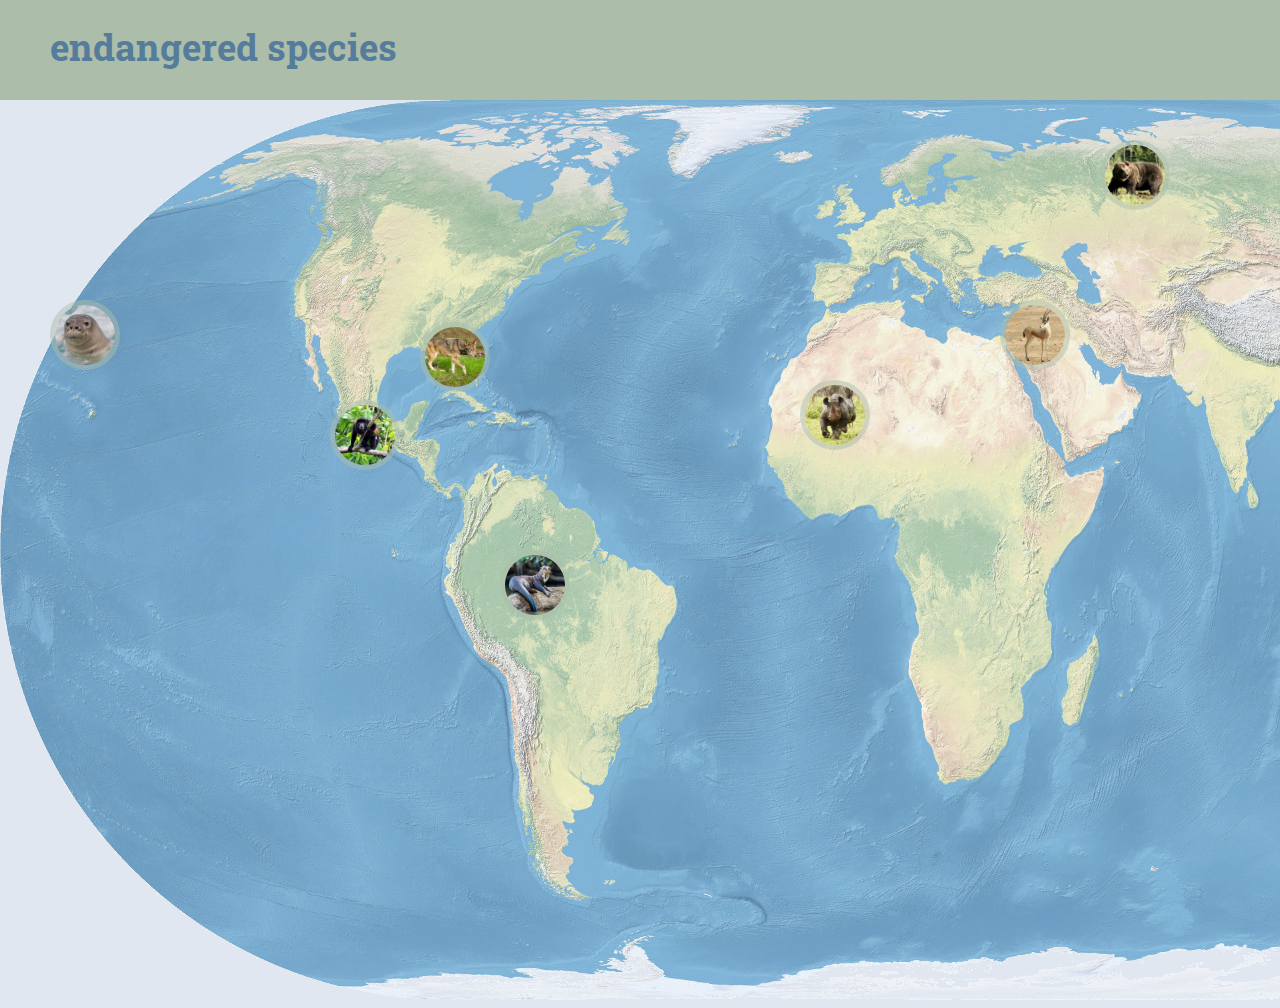
<file: index.html>
<!DOCTYPE html>
<html>
  <head>
    <meta charset="utf-8">
    <title>Endangered Species</title>
    <link rel="stylesheet" href="css/styles.css" media="screen" title="no title">
    <link href="https://fonts.googleapis.com/css?family=Roboto+Slab|Roboto:100i,300,300i,400,400i,500" rel="stylesheet">
  </head>
  <body>
    <div class="navBar">
      <h3>endangered species</h3>
    </div>
    <div class="container">
      <div class="pictureContainer">
        <div id="wolf" class="rollover">
          <img class="circle" src="img/wolf.jpg" alt="wolf"/>
          <div id="wolf-shoutout" class="shoutout">
            <p class="range">
              Southeastern United States
            </p>
            <p class="name">
              Red Wolf
            </p>
            <p class="more">
              <a href="wolf.html">more info...</a>
            </p>
          </div>
        </div>
        <div id="monk" class="rollover">
          <img class="circle" src="img/monk.jpg" alt="monk"/>
          <div id="monk-shoutout" class="shoutout">
            <p class="range">
              Pacific Ocean
            </p>
            <p class="name">
              Hawaiian Monk Seal
            </p>
            <p class="more">
              <a href="monk.html">more info...</a>
            </p>
          </div>
        </div>
        <div id="bear" class="rollover">
          <img class="circle" src="img/bear.jpg" alt="bear"/>
          <div id="bear-shoutout" class="shoutout">
            <p class="range">
              China to Italy
            </p>
            <p class="name">
              Brown Bear
            </p>
            <p class="more">
              <a href="bear.html">more info...</a>
            </p>
          </div>
        </div>
        <div id="gazelle" class="rollover">
          <img class="circle" src="img/gazelle.jpg" alt="gazelle"/>
          <div id="gazelle-shoutout" class="shoutout">
            <p class="range">
              Middle East
            </p>
            <p class="name">
              Slender-horned Gazelle
            </p>
            <p class="more">
              <a href="gazelle.html">more info...</a>
            </p>
          </div>
        </div>
        <div id="kangaroo" class="rollover">
          <img class="circle" src="img/kangaroo.jpg" alt="kangaroo"/>
          <div id="kangaroo-shoutout" class="shoutout">
            <p class="range">
              Australia
            </p>
            <p class="name">
              Tasmanian Kangaroo
            </p>
            <p class="more">
              <a href="kangaroo.html">more info...</a>
            </p>
          </div>
        </div>
        <div id="monkey" class="rollover">
          <img class="circle" src="img/monkey.jpg" alt="monkey"/>
          <div id="monkey-shoutout" class="shoutout">
           <p class="range">
             Mexico to South America
           </p>
           <p class="name">
             Mantled Howler Monkey
           </p>
           <p class="more">
             <a href="monkey.html">more info...</a>
           </p>
          </div>
        </div>
        <div id="otter" class="rollover">
          <img class="circle" src="img/otter.jpg" alt="otter"/>
          <div id="otter-shoutout" class="shoutout">
            <p class="range">
              South  America
            </p>
            <p class="name">
              Giant Otter
            </p>
            <p class="more">
              <a href="otter.html">more info...</a>
            </p>
          </div>
        </div>
        <div id="rhino" class="rollover">
          <img class="circle" src="img/rhino.jpg" alt="rhino"/>
          <div id="rhino-shoutout" class="shoutout">
            <p class="range">
              Africa
            </p>
            <p class="name">
              Black Rhino
            </p>
            <p class="more">
              <a href="rhino.html">more info...</a>
            </p>
          </div>
        </div>
        <div id="tiger" class="rollover">
          <img class="circle" src="img/tiger.jpg" alt="tiger"/>
          <div id="tiger-shoutout" class="shoutout">
            <p class="range">
              Asia
            </p>
            <p class="name">
              Tiger
            </p>
            <p class="more">
              <a href="tiger.html">more info...</a>
            </p>
          </div>
        </div>
        <div id="whale" class="rollover">
          <img class="circle" src="img/whale.jpg" alt="whale"/>
          <div id="whale-shoutout" class="shoutout">
            <p class="range">
              Oceans
            </p>
            <p class="name">
              Sperm Whale
            </p>
            <p class="more">
              <a href="wolf.html">more info...</a>
            </p>
          </div>
        </div>
      </div>
    </div>
  </body>
</html>
</file>
<file: css/styles.css>
*,
*::before,
*::after {
  -webkit-box-sizing: border-box;
  -moz-box-sizing: border-box;
  box-sizing: border-box;
  margin: 0;
  padding:0;
}
body {
  font-size: 32px;
  margin: 0;
}
h1 {
  font-family: 'Roboto', sans-serif;
  font-size: 60px;
  font-weight: 300;
  line-height: .9em;
  letter-spacing: -.03em;
  color: rgb(255,255,255);
}
h4 {
  font-family: 'Roboto', sans-serif;
  font-size: 42px;
  font-weight: 500;
  line-height: .9em;
  letter-spacing: .06em;
  color: rgb(255,255,255);
}
h3 {
  font-family: 'Roboto Slab', serif;
  color: rgba(86, 124, 155, 1);
}
a {
  color: inherit;
  text-decoration: none;
}
.navBar {
  position: fixed;
  width:100%;
  background-color: rgba(172, 190, 170,1);
  height: 100px;
  padding: 22px 20px 20px 50px;
  margin-bottom: 1em;
  z-index: 1000;
}
#webSiteName {
  color: rgba(86, 124, 155,0.5);
}
#head {
  color: rgba(114,31,33,.4);
}
.container2 {
  background-color: rgba(36, 74, 91,1);
  width:100%;
  text-align: center;
  padding-top: 100px;
}
.pictureContainer2{
  position: relative;
  background-image: url("../img/monkLargeOpacity.png");
  background-position: 0% 0%;
  background-repeat: no-repeat;
  background-size: 100%;
  background-color: rgba(36, 74, 91,1);
  width: 100%;
}
.animalHead {
  font-family: 'Roboto Slab', serif;
  color: rgba(86, 124, 155, 1);
}


.container {
  background-color: rgb(225, 231, 241);
  width:100%;
  text-align: center;
  padding-top: 100px;
}
.pictureContainer{
  position: relative;
  background-color: rgb(225, 231, 241);
  background-image: url("../img/worldMapCanvas.png");
  display: inline-block;
  width: 1800px;
  height: 900px;
}
.circle {
  border-radius: 50%;
  border: 5px solid rgba(172, 190, 170,.5);
  width: 70px;
  -webkit-transition:all 0.5s ease-out;
  -moz-transition:all 0.5s ease-out;
  -ms-transition:all 0.5s ease-out;
  -o-transition:all 0.5s ease-out;
  transition:all 0.5s ease-out;
}
.rollover:hover > .circle {
  width: 200px;
  -webkit-transform:scale(1.3);
  -moz-transform:scale(1.3);
  -ms-transform:scale(1.3);
  -o-transform:scale(1.3);
    transform:scale(1.3);
}
.shoutout {
  background-color: rgba( 245, 246, 250,1);
  position: absolute;
  top:200px;
  left:0;
  color: black;
  width: 200px;
  font-family: 'Roboto', sans-serif;
  font-size: 12px;
  line-height: 1.5em;
  text-align: center;
  margin-top: .25em;
  border-radius: 3px;
  padding: 10px;
}
.name{
  color: rgba(153, 102, 0,1);
  font-size: 14px;
  font-weight: 300;
  line-height: 1.5em;
}
.range{
  color: rgba(51, 102, 51,1);
  font-size: 10px;
  font-weight: 500;
  text-transform: uppercase;
}
.more {
  color: rgba(184,34,42,1);
  font-size: 10px;
  font-weight: 500;
  text-align: right;
  text-decoration: underline;
}
.more:hover {
  color: black;
  font-weight: bold;
}
#wolf {
  position: absolute;
  left: 420px;
  bottom: 600px;
}
#wolf:hover > #wolf-shoutout {
  display:block;
}
#wolf-shoutout {
  display: none;
}
#monk {
  position: absolute;
  top: 200px;
  left: 50px;
}
#monk:hover > #monk-shoutout{
  display:block;
}
#monk-shoutout {
  display: none;
}
#bear {
  position: absolute;
  top: 40px;
  left: 1100px;
}
#bear:hover > #bear-shoutout{
  display:block;
}
#bear-shoutout {
  display: none;
}
#gazelle {
  position: absolute;
  top: 200px;
  left: 1000px;
}
#gazelle:hover > #gazelle-shoutout{
  display:block;
}
#gazelle-shoutout {
  display: none;
}
#kangaroo {
  position: absolute;
  top: 600px;
  left: 1400px;
}
#kangaroo:hover > #kangaroo-shoutout{
  display:block;
}
#kangaroo-shoutout {
  display: none;
}
#monkey {
  position: absolute;
  top: 300px;
  right: 1400px;
}
#monkey:hover > #monkey-shoutout{
  display:block;
}
#monkey-shoutout {
  display: none;
}
#otter {
  position: absolute;
  top: 450px;
  left: 500px;
}
#otter:hover > #otter-shoutout{
  display:block;
}
#otter-shoutout {
  display: none;
}
#rhino {
  position: absolute;
  top: 280px;
  left: 800px;
}
#rhino:hover > #rhino-shoutout{
  display:block;
}
#rhino-shoutout {
  display: none;
}

#tiger {
  position: absolute;
  top: 200px;
  left: 1350px;
}
#tiger:hover > #tiger-shoutout{
  display:block;
}
#tiger-shoutout {
  display: none;
}
#whale {
  position: absolute;
  top: 430px;
  left: 1650px;
}
#whale:hover > #whale-shoutout{
  display:block;
}
#whale-shoutout {
  display: none;
}
</file>
